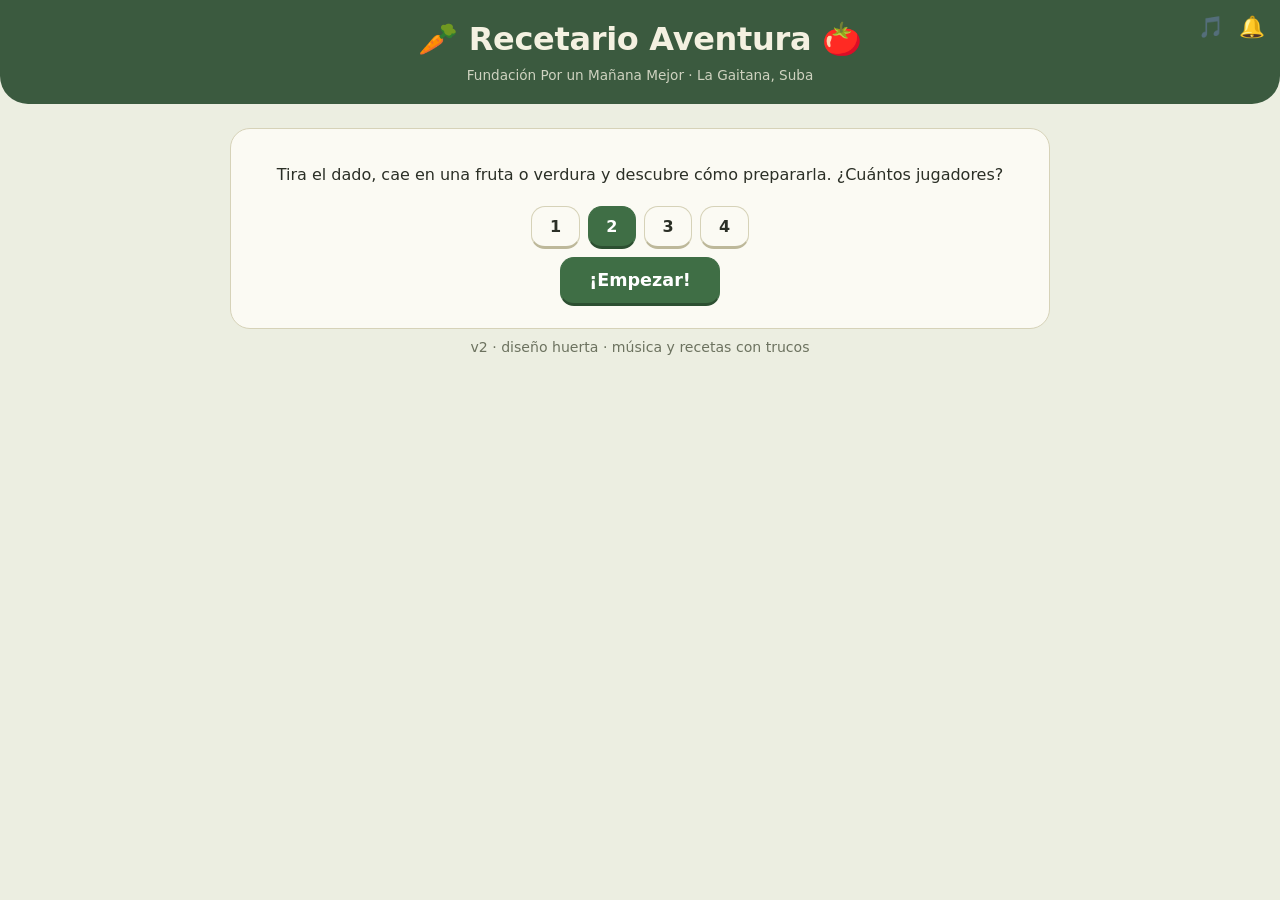
<file: index.html>
<!DOCTYPE html>
<html lang="es"><head><meta charset="utf-8">
<meta name="viewport" content="width=device-width, initial-scale=1, viewport-fit=cover">
<title>Recetario Aventura</title>
<link rel="icon" href="data:image/svg+xml,%3Csvg xmlns='http://www.w3.org/2000/svg' viewBox='0 0 100 100'%3E%3Ctext y='.9em' font-size='90'%3E🥕%3C/text%3E%3C/svg%3E">
<link rel="stylesheet" href="css/styles.css">
</head><body>
<header class="top">
<div class="tb"><button id="mu" aria-label="Música">🎵</button><button id="sf" aria-label="Sonidos">🔔</button></div>
<h1>🥕 Recetario Aventura 🍅</h1>
<p>Fundación Por un Mañana Mejor · La Gaitana, Suba</p>
</header>
<main>
<section id="su" class="card"><p>Tira el dado, cae en una fruta o verdura y descubre cómo prepararla. ¿Cuántos jugadores?</p>
<div class="np"><button data-n="1">1</button><button data-n="2" class="on">2</button><button data-n="3">3</button><button data-n="4">4</button></div>
<button class="go" id="gob">¡Empezar!</button></section>
<section id="gm" hidden>
<p id="st" class="stt" aria-live="polite"></p>
<div id="pb"></div>
<div class="bw"><div class="bd"><div id="g"></div><svg id="ov" viewBox="0 0 100 100"></svg><div id="tk"></div><div id="pp" class="pop" hidden></div></div></div>
<div class="act"><button class="go" id="rb">Tirar dado</button><span id="dice" class="dc">🎲</span></div>
<div class="pgb" title="Recetas descubiertas"><i id="pg"></i></div>
<p class="mut">Casilla verde = ¡receta! · 🪜 sube · 🐍 baja · toca una receta descubierta para leerla otra vez</p>
<p id="pl" class="mut"></p><div><button id="bkb"></button><button id="nw">Nuevo juego</button></div>
</section>
<footer class="mut">v2 · diseño huerta · música y recetas con trucos</footer>
</main>
<div id="md" hidden><div id="mc" role="dialog" aria-modal="true" aria-label="Receta"><div id="mb"></div></div></div>
<script src="js/data.js"></script>
<script src="js/game.js"></script>
</body></html>
</file>
<file: css/styles.css>
:root{
  --bg:#eceee1;--card:#fbfaf3;--ink:#2b2f26;--mut:#6c725f;
  --cellA:#f3eedb;--cellB:#e7e3cc;--food:#c9dbb4;--ln:#d6d2b8;--ln2:#bdb89a;
  --wood:#8d6e47;--wood2:#6f5535;--hd:#3b5a3f;--hdt:#f4f1e1;
  --ac:#3f6e45;--ac2:#2c4f31;--on-ac:#fff;--snk:#b9705f;
  color-scheme:light;box-sizing:border-box;
  padding-top:env(safe-area-inset-top,0px);padding-bottom:env(safe-area-inset-bottom,0px)
}
@media(prefers-color-scheme:dark){:root:not([data-theme="light"]){
  --bg:#161913;--card:#22261d;--ink:#e9e6d4;--mut:#a4a88f;
  --cellA:#2b2f23;--cellB:#252920;--food:#38502f;--ln:#3a3e30;--ln2:#4a4f3c;
  --wood:#6d5436;--wood2:#4a3a24;--hd:#1f2b1e;--hdt:#e9e6d4;
  --ac:#8fbb84;--ac2:#69965f;--on-ac:#12160e;--snk:#c27b69;color-scheme:dark}}
:root[data-theme="dark"]{
  --bg:#161913;--card:#22261d;--ink:#e9e6d4;--mut:#a4a88f;
  --cellA:#2b2f23;--cellB:#252920;--food:#38502f;--ln:#3a3e30;--ln2:#4a4f3c;
  --wood:#6d5436;--wood2:#4a3a24;--hd:#1f2b1e;--hdt:#e9e6d4;
  --ac:#8fbb84;--ac2:#69965f;--on-ac:#12160e;--snk:#c27b69;color-scheme:dark}
html{scroll-padding-top:env(safe-area-inset-top,0px)}
body{margin:0;background:var(--bg);color:var(--ink);font-family:ui-rounded,"SF Pro Rounded","Trebuchet MS",system-ui,sans-serif;text-align:center;line-height:1.45}
main{max-width:820px;margin:auto;padding:10px 8px 24px}
h1{margin:4px 0;font-size:clamp(1.35rem,5vw,2rem);letter-spacing:-.01em}
h2{margin:6px 0}h3{margin:4px 0 8px;font-weight:600}
.mut{color:var(--mut);font-size:.88rem;margin:8px 0}
.card{background:var(--card);border:1px solid var(--ln);border-radius:20px;padding:18px 14px;margin-top:14px}

/* Cabecera */
.top{position:relative;background:var(--hd);color:var(--hdt);padding:12px 12px 18px;border-radius:0 0 28px 28px}
.top p{margin:0;font-size:.85rem;opacity:.8}
.tb{position:absolute;top:8px;right:8px;display:flex}
.tb button{background:transparent;border:0;box-shadow:none;color:inherit;font-size:1.3rem;padding:.2em .35em;margin:0}

/* Botones: se hunden al presionar */
button{font:inherit;font-weight:600;color:var(--ink);background:var(--card);border:1px solid var(--ln);border-bottom:3px solid var(--ln2);border-radius:14px;padding:.5em 1.1em;margin:4px;cursor:pointer;transition:transform .08s,filter .15s}
button:hover{filter:brightness(.97)}
button:active{transform:translateY(2px);border-bottom-width:1px}
button:focus-visible{outline:3px solid var(--ac);outline-offset:2px}
button.on,.go{background:var(--ac);color:var(--on-ac);border-color:var(--ac);border-bottom-color:var(--ac2)}
.go{font-size:1.1rem;padding:.55em 1.6em}
.np button{min-width:3em}

/* Jugadores y estado */
.stt{margin:12px 0 4px;font-weight:600}
#pb{display:flex;gap:8px;justify-content:center;flex-wrap:wrap;margin:6px 0 10px}
.pc{display:flex;gap:6px;align-items:center;padding:4px 12px;border-radius:14px;background:var(--card);border:1px solid var(--ln);opacity:.6;transition:transform .2s,opacity .2s}
.pc.on{opacity:1;outline:2px solid var(--ac);transform:scale(1.06)}
.pc span{font-size:1.3rem}

/* Tablero con marco de madera */
.bw{width:min(100%,78vh);margin:0 auto;padding:clamp(5px,1.6vw,12px);background:var(--wood);border-radius:20px;border-bottom:4px solid var(--wood2)}
.bd{position:relative;aspect-ratio:1;border-radius:10px;overflow:hidden}
#g{display:grid;grid-template:repeat(10,1fr)/repeat(10,1fr);height:100%}
.c{position:relative;display:flex;align-items:center;justify-content:center;background:var(--cellA);border:.5px solid var(--ln);overflow:hidden}
.c.a{background:var(--cellB)}
.c.f{background:var(--food);cursor:pointer}
.c small{position:absolute;top:1px;left:3px;font-size:clamp(7px,2vw,11px);color:var(--mut);opacity:.85}
.em{font-size:clamp(18px,6.6vw,44px);line-height:1}
.c.f.d::after{content:"✓";position:absolute;top:0;right:3px;font-size:clamp(8px,2.4vw,13px);color:var(--ac);font-weight:700}
#ov,#tk{position:absolute;inset:0;width:100%;height:100%;pointer-events:none}
.lad line{stroke:var(--wood);stroke-width:.7;stroke-linecap:round}
.lad .rg{stroke-width:.55;opacity:.85}
.sn{fill:none;stroke:var(--snk);stroke-width:2.1;stroke-linecap:round;opacity:.92}
.sn2{fill:none;stroke:#ead9b6;stroke-width:.5;stroke-dasharray:1.2 2;stroke-linecap:round;opacity:.8}
.hd{fill:var(--snk)}.ey{fill:#22261d}

/* Fichas que se deslizan */
.tk{position:absolute;transform:translate(-50%,-50%);font-size:clamp(16px,6.2vw,36px);line-height:1;transition:left .22s ease,top .22s ease;filter:drop-shadow(0 2px 2px rgba(0,0,0,.35));z-index:3}
.tk.me{animation:bob .9s ease-in-out infinite}
@keyframes bob{50%{margin-top:-4px}}
.pop{position:absolute;left:50%;top:42%;z-index:5;transform:translate(-50%,-50%);background:var(--card);color:var(--ink);padding:10px 20px;border-radius:18px;font-weight:700;font-size:clamp(1rem,4vw,1.6rem);box-shadow:0 6px 20px rgba(0,0,0,.3);white-space:nowrap}
.pp2{animation:pp 1.4s ease forwards}
@keyframes pp{0%{transform:translate(-50%,-50%) scale(.5);opacity:0}18%{transform:translate(-50%,-50%) scale(1.08);opacity:1}30%{transform:translate(-50%,-50%) scale(1)}85%{opacity:1}100%{transform:translate(-50%,-60%) scale(1);opacity:0}}

/* Barra de acción */
.act{display:flex;align-items:center;justify-content:center;gap:14px;margin:14px auto 6px;padding:8px 16px;width:max-content;max-width:100%;background:var(--card);border:1px solid var(--ln);border-radius:22px;position:sticky;bottom:calc(8px + env(safe-area-inset-bottom,0px));z-index:4;box-shadow:0 4px 14px rgba(0,0,0,.12)}
.dc{font-size:3rem;line-height:1;display:inline-block}
.rl{animation:rl .6s}@keyframes rl{to{transform:rotate(720deg)}}
.pgb{height:8px;max-width:360px;margin:10px auto;border-radius:6px;background:var(--cellB);overflow:hidden}
.pgb i{display:block;height:100%;width:0;background:var(--ac);transition:width .4s}

/* Receta */
[hidden]{display:none!important}
#md{position:fixed;inset:0;z-index:20;background:rgba(22,24,18,.55);display:flex;align-items:center;justify-content:center;padding:14px}
#mc{background:var(--card);border-radius:22px;max-width:460px;width:100%;max-height:88vh;overflow:auto;padding:20px 18px;box-shadow:0 10px 36px rgba(0,0,0,.3);animation:mi .25s ease}
@keyframes mi{from{transform:translateY(16px);opacity:0}}
.big{font-size:3.4rem;line-height:1.1}
ol{text-align:left;padding-left:1.4em}li{margin:6px 0}
.chips{display:flex;gap:6px;justify-content:center;flex-wrap:wrap;margin:6px 0 10px}
.chips span{background:var(--cellA);border:1px solid var(--ln);padding:2px 10px;border-radius:999px;font-size:.85rem}
.tip{background:var(--food);padding:10px 12px;border-radius:14px;text-align:left;font-size:.92rem}
.bk{display:flex;flex-wrap:wrap;justify-content:center}
.bk .g,.in.g{background:var(--food);border-color:transparent}
.ing{display:flex;flex-wrap:wrap;justify-content:center;margin:8px 0}
.in{background:var(--cellA)}
.stp{display:flex;align-items:center;gap:10px;text-align:left;padding:10px;border-radius:14px;margin:6px 0;background:var(--cellA);opacity:.5}
.stp.on{opacity:1;outline:2px solid var(--ac)}
.stp.dn{opacity:1;background:var(--food)}
.bounce{animation:bn .6s}@keyframes bn{40%{transform:scale(1.25) rotate(-6deg)}}
.st{animation:sm 1.4s infinite}@keyframes sm{50%{opacity:.3;transform:translateY(-6px)}}
.cf{position:fixed;top:-40px;z-index:50;pointer-events:none;animation:fall 3s linear forwards}
@keyframes fall{to{transform:translateY(110vh) rotate(540deg)}}
@media(prefers-reduced-motion:reduce){*{animation:none!important;transition:none!important}}
</file>
